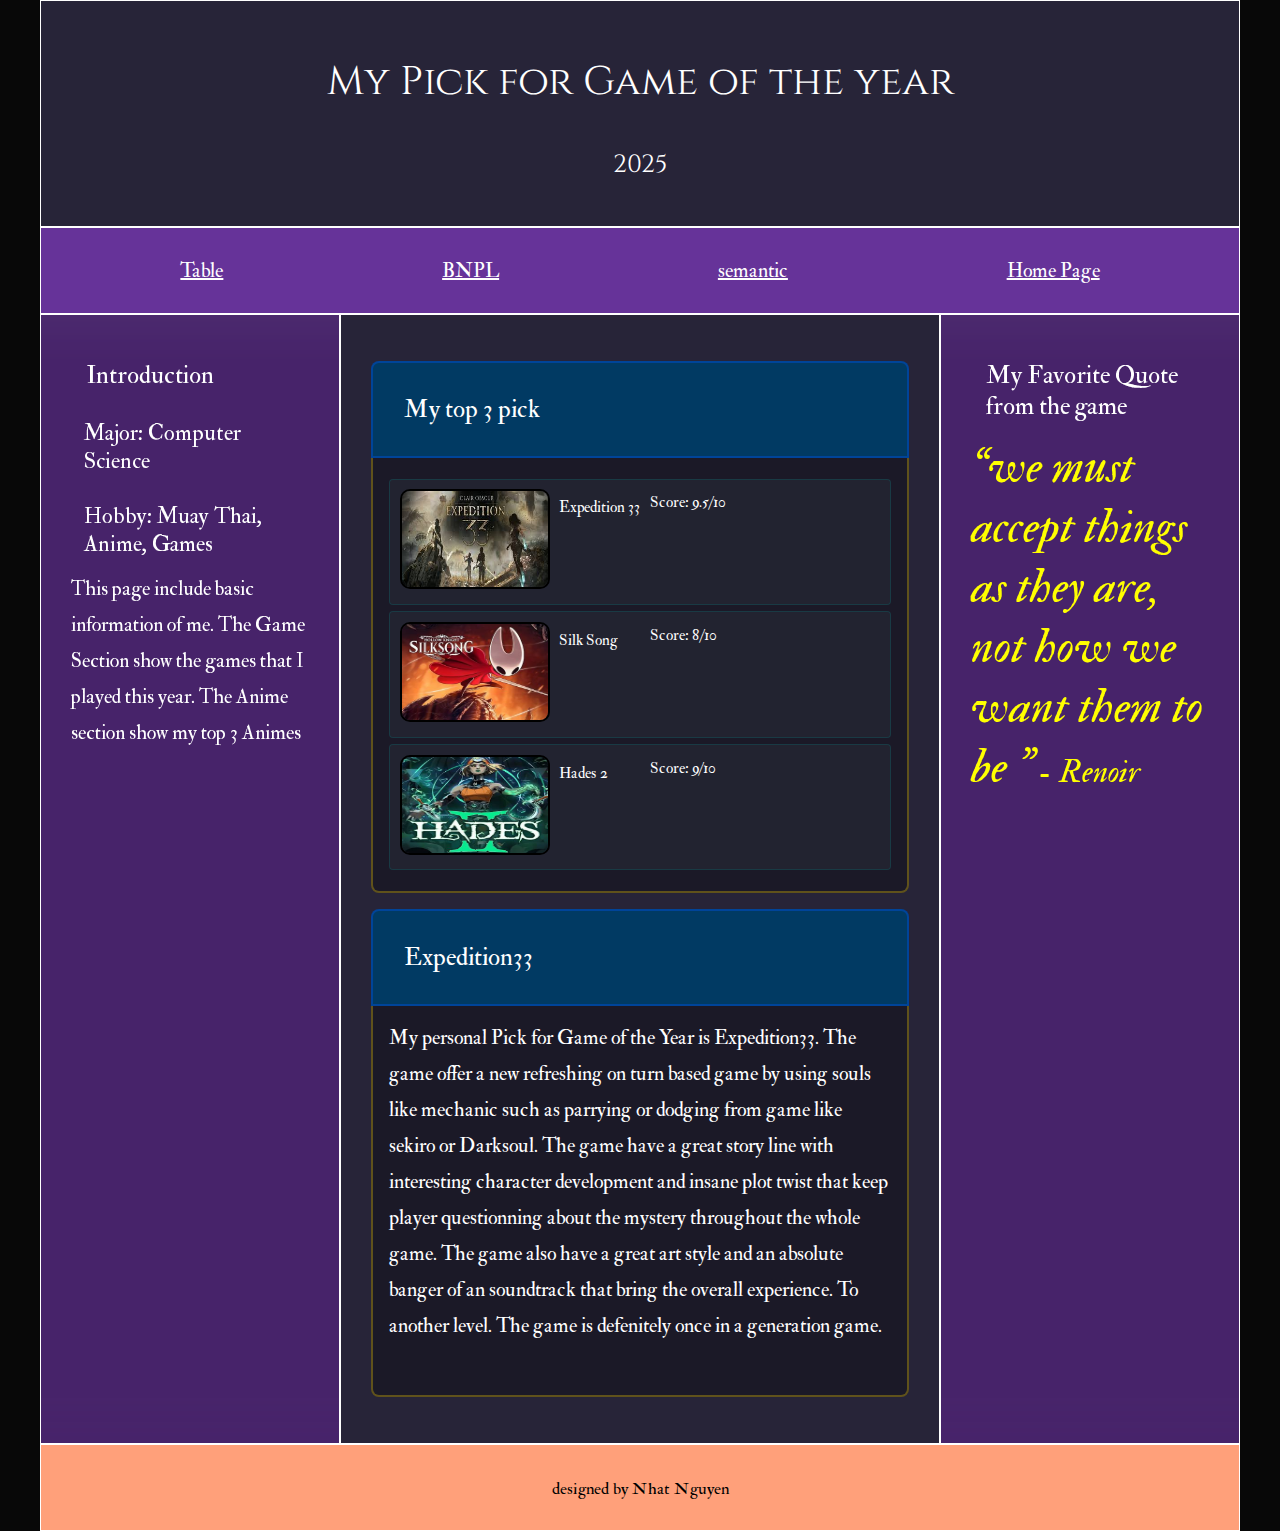
<file: index.html>
<!DOCTYPE html>
<html lang="en">
<head>
  <meta charset="UTF-8">
  <meta name="viewport" content="width=device-width, initial-scale=1.0">
  <meta http-equiv="X-UA-Compatible" content="ie=edge">
  <title>Nhat Nguyen Info Page</title>
  <link href="CSS/accessible_grid.css" rel="stylesheet">
</head>
<body>
<div class="container">
  <header>
    <div class="header_text">
      <h1>My Pick for Game of the year</h1>
      <h2>2025</h2>
    </div>
  </header>
  <nav aria-labelledby="main menu">
    <ul>
      <li><a href="table.html"><span aria-hidden="true">Table</span></a></li>
      <li><a href="buy_now_pay_later.html"><span aria-hidden="true">BNPL</span></a></li>
      <li><a href="semantic_outline.html"><span aria-hidden="true">semantic</span></a></li>
      <li><a href="home_page.html"><span aria-hidden="true">Home Page</span></a></li>
    </ul>
  </nav>
  <main>

    <section>
      <div class="body_header_text">
        <h2>My top 3 pick</h2>
      </div>
      <div class="body_body_text">

          <div class="inner_body_text">
            <div class="flex_container">
              <div><img src="img/Expedition33.jpg" alt="Description of Expedition 33" style="border: 2px solid black; border-radius: 10px;" width="150" height="100"></div>
              <div><h4>Expedition 33</h4></div>
                <div>
                  <P>Score: 9.5/10</P>
                </div>
            </div>
          </div>
          <div class="inner_body_text">
            <div class="flex_container">
              <div><img src="img/SilkSong.jpg" alt="Description of Silk Song" style="border: 2px solid black; border-radius: 10px;" width="150" height="100"></div>
              <div><h4>Silk Song</h4></div>
                <div>
                  <P>Score: 8/10 </P>
                </div>
            </div>
          </div>
          <div class="inner_body_text">
            <div class="flex_container">
              <div><img src="img/hades2.jpg" alt="Description of Nier Automata" style="border: 2px solid black; border-radius: 10px;" width="150" height="100"></div>
              <div><h4>Hades 2</h4></div>
                <div>
                  <P>Score: 9/10</P>
                </div>
            </div>
          </div>

      </div>
    </section>
    <section>
      <div class="body_header_text">
        <h2>Expedition33</h2>
      </div>
      <div class="body_body_text">
        <p>My personal Pick for Game of the Year is Expedition33. The game offer a new refreshing on turn based game by using souls like mechanic such as parrying or dodging from game like sekiro or Darksoul.
        The game have a great story line with interesting character development and insane plot twist that keep player questionning about the mystery throughout the whole game. The game also have a great art style and an absolute banger of an soundtrack that bring the overall experience.
        To another level. The game is defenitely once in a generation game.
        </p>
      
        

      </div>
    </section>

  </main>
  <aside id="aside1">
    <h2>Introduction</h2>
    <h3>Major: Computer Science</h3>
    <h3>Hobby: Muay Thai, Anime, Games</h3>
    <p>This page include basic information of me. The Game Section show the games that I played this year. The Anime section show my top 3 Animes </p>
  </aside>
  <aside id="aside2">
    <h2>My Favorite Quote from the game</h2>
    <blockquote cite="https://clair-obscur.fandom.com/wiki/Renoir">
            <q id="quote">we must accept things as they are, not how we want them to be </q>
            <cite> - Renoir</cite>
  </aside>
  <footer>
    <small> designed by Nhat Nguyen</small>
  </footer>

</div> 
</body>
</html>
</file>
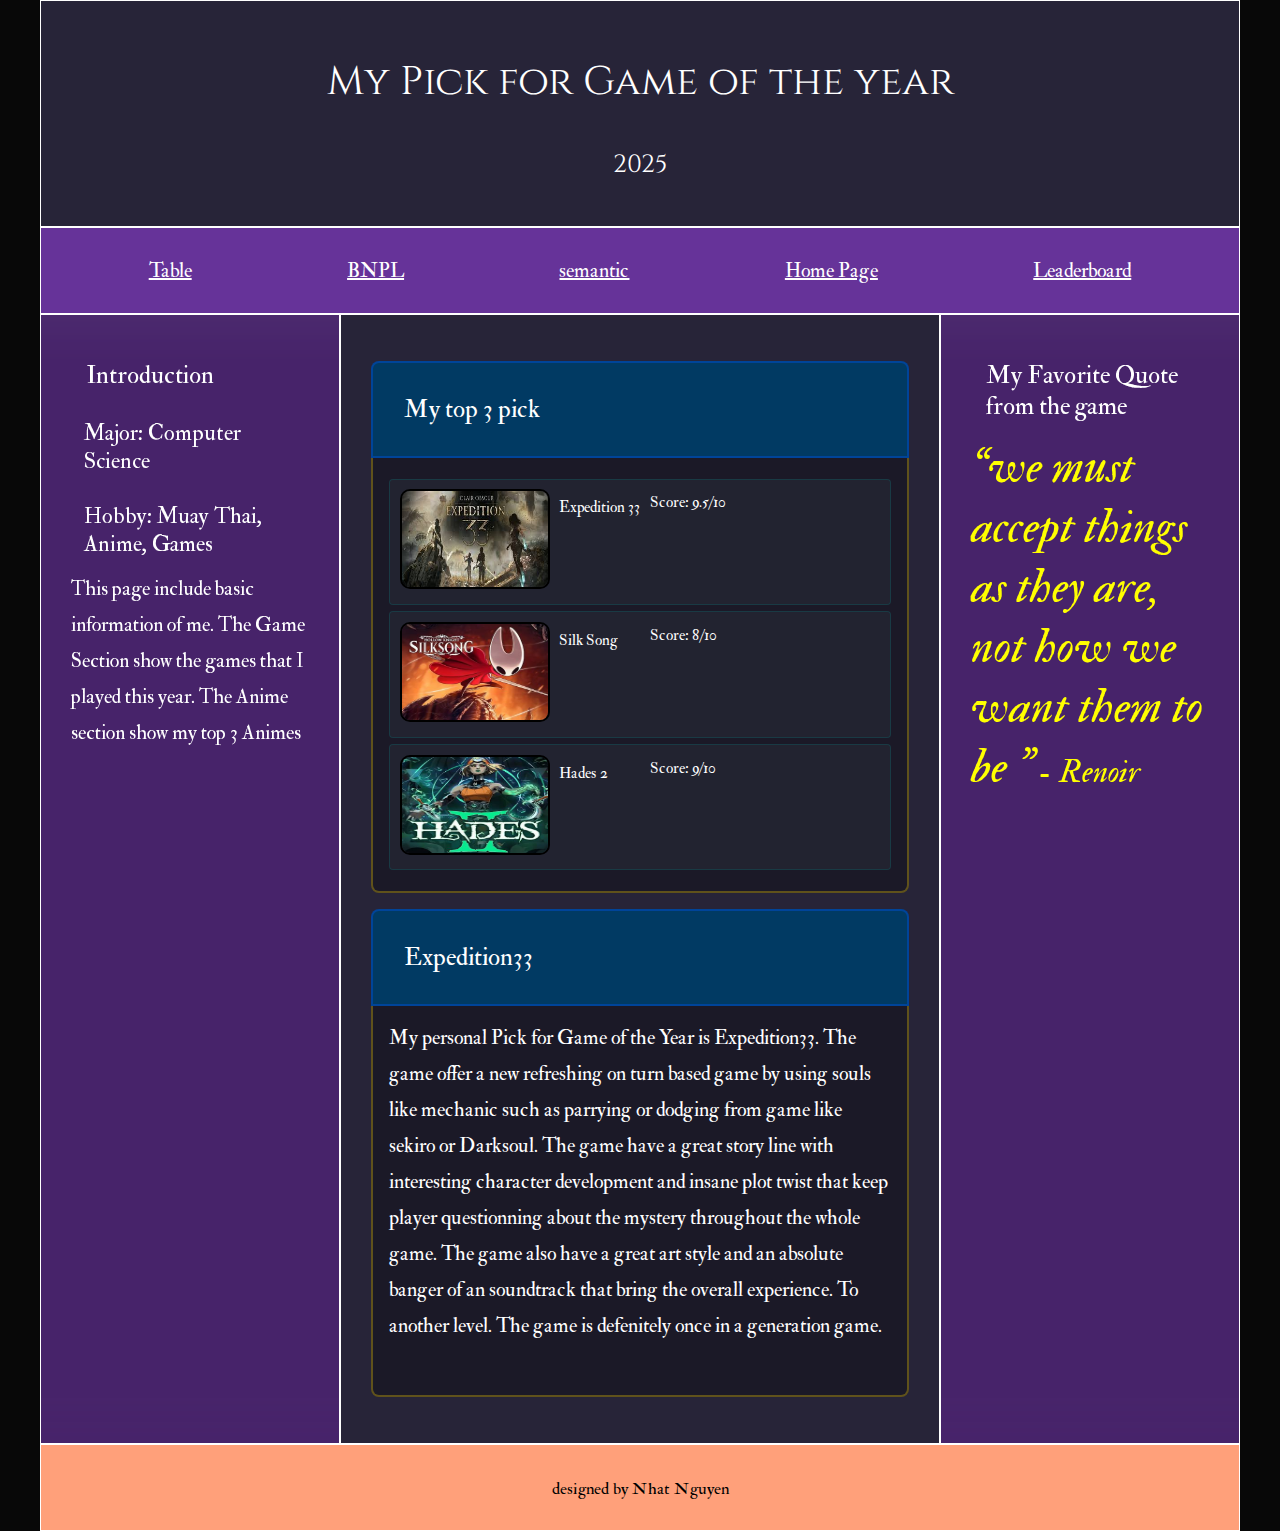
<file: templates/index.html>
<!DOCTYPE html>
<html lang="en">
<head>
  <meta charset="UTF-8">
  <meta name="viewport" content="width=device-width, initial-scale=1.0">
  <meta http-equiv="X-UA-Compatible" content="ie=edge">
  <title>Nhat Nguyen Info Page</title>
  <link href="../static/CSS/accessible_grid.css" rel="stylesheet">
</head>
<body>
<div class="container">
  <header>
    <div class="header_text">
      <h1>My Pick for Game of the year</h1>
      <h2>2025</h2>
    </div>
  </header>
  <nav aria-labelledby="main menu">
    <ul>
      <li><a href="table.html"><span aria-hidden="true">Table</span></a></li>
      <li><a href="buy_now_pay_later.html"><span aria-hidden="true">BNPL</span></a></li>
      <li><a href="semantic_outline.html"><span aria-hidden="true">semantic</span></a></li>
      <li><a href="home_page.html"><span aria-hidden="true">Home Page</span></a></li>
      <li><a href="leaderboard.html"><span aria-hidden="true">Leaderboard</span></a></li>
    </ul>
  </nav>
  <main>

    <section>
      <div class="body_header_text">
        <h2>My top 3 pick</h2>
      </div>
      <div class="body_body_text">

          <div class="inner_body_text">
            <div class="flex_container">
              <div><img src="../img/Expedition33.jpg" alt="Description of Expedition 33" style="border: 2px solid black; border-radius: 10px;" width="150" height="100"></div>
              <div><h4>Expedition 33</h4></div>
                <div>
                  <P>Score: 9.5/10</P>
                </div>
            </div>
          </div>
          <div class="inner_body_text">
            <div class="flex_container">
              <div><img src="../img/SilkSong.jpg" alt="Description of Silk Song" style="border: 2px solid black; border-radius: 10px;" width="150" height="100"></div>
              <div><h4>Silk Song</h4></div>
                <div>
                  <P>Score: 8/10 </P>
                </div>
            </div>
          </div>
          <div class="inner_body_text">
            <div class="flex_container">
              <div><img src="../img/hades2.jpg" alt="Description of Nier Automata" style="border: 2px solid black; border-radius: 10px;" width="150" height="100"></div>
              <div><h4>Hades 2</h4></div>
                <div>
                  <P>Score: 9/10</P>
                </div>
            </div>
          </div>

      </div>
    </section>
    <section>
      <div class="body_header_text">
        <h2>Expedition33</h2>
      </div>
      <div class="body_body_text">
        <p>My personal Pick for Game of the Year is Expedition33. The game offer a new refreshing on turn based game by using souls like mechanic such as parrying or dodging from game like sekiro or Darksoul.
        The game have a great story line with interesting character development and insane plot twist that keep player questionning about the mystery throughout the whole game. The game also have a great art style and an absolute banger of an soundtrack that bring the overall experience.
        To another level. The game is defenitely once in a generation game.
        </p>
      
        

      </div>
    </section>

  </main>
  <aside id="aside1">
    <h2>Introduction</h2>
    <h3>Major: Computer Science</h3>
    <h3>Hobby: Muay Thai, Anime, Games</h3>
    <p>This page include basic information of me. The Game Section show the games that I played this year. The Anime section show my top 3 Animes </p>
  </aside>
  <aside id="aside2">
    <h2>My Favorite Quote from the game</h2>
    <blockquote cite="https://clair-obscur.fandom.com/wiki/Renoir">
            <q id="quote">we must accept things as they are, not how we want them to be </q>
            <cite> - Renoir</cite>
  </aside>
  <footer>
    <small> designed by Nhat Nguyen</small>
  </footer>

</div> 
</body>
</html>
</file>
<file: CSS/accessible_grid.css>
@import url('https://fonts.googleapis.com/css2?family=Bebas+Neue&family=Cinzel:wght@400..900&family=IM+Fell+Double+Pica:ital@0;1&display=swap');
@import url('https://fonts.googleapis.com/css2?family=Material+Symbols+Outlined');
*,*:before,*:after {
  box-sizing: border-box;
  padding: 0;
  margin: 0;
}
.sr-only {
  border: 0;
  clip: rect(0, 0, 0, 0);
  height: 1px;
  margin: -1px;
  overflow: hidden;
  padding: 0;
  position: absolute;
  white-space: nowrap;
  width: 1px;

}

header {
  display: flex;
  justify-content: center;
  gap: 1rem;             
  padding: 1.5em;
  border: 1px black solid;
  font-family: 'Cinzel';
}


body {
  background-color: #080808;
  /* background-image:
    linear-gradient(rgba(8,8,8,0.6), rgba(8,8,8,0.6)),
    url('../img/caver.jpg'); */
  background-position: center center;
  background-size: cover; 
  background-color: #080808;
  font-size: 15px;
  font-family: 'Im Fell Double Pica', 'Cinzel', serif;
  
}

h1,h2,h3,h4,a {
  font-weight: normal;
  padding: 0.6em;
  color: white;
}

h2 {font-size:1.25em;}

h3 {font-size:1.1em;}

p {
  margin-bottom: 1.8em;
  line-height: 1.8em;
  color: white;
  font-family: 'Im Fell Double Pica';
}

header,nav,main,aside,footer {
  padding: 1.5em;
  border: 1px white solid;
  font-size: 20px;
}

header {
  text-align: center;
}

footer {
  text-align: center;
} 

.container {
  max-width: 1200px;
  margin: 0 auto;
  background: Rebeccapurple;
  display: grid;
  width: 100%;
  min-height: 100vh;
  grid-template-columns:
   1fr       2fr       1fr;
  grid-template-areas:
  "heady     heady     heady"
  "navvy     navvy     navvy"
  "aside1    mainy     aside2"
  "aside1    mainy     aside2"
  "aside1    mainy     aside2"
  "footy     footy     footy";
}

header {grid-area: heady; background:rgba(34, 35, 48, 0.93);}
nav {grid-area: navvy; background: linear-gradient(
    90deg,
    var(--gradient-showcase-header-left) 0%,
    var(--color-showcase-header) 100%
  );}
main {grid-area: mainy; background: rgba(34, 35, 48, 0.93); max-height: 100%;}
#aside1 {grid-area: aside1; background-color: rgba(0, 0, 0, 0.3);
backdrop-filter: blur(20px);}

#aside2 {grid-area: aside2; background-color: rgba(0, 0, 0, 0.3);
backdrop-filter: blur(20px);}

footer {grid-area: footy; background: lightsalmon;}

nav ul {
  display: flex;
  flex-flow: row nowrap;
  justify-content: space-around;
}

nav ul li {
  list-style: none
}

@media screen
  and (min-width: 641px)
  and (max-width: 900px)  {
      .container {
      grid-template-columns:
        1fr 1fr;
      grid-template-areas:
        "heady heady"
        "navvy navvy"
        "mainy mainy"
        "aside1 aside2"
        "footy footy";
      }
}/* end tablet media query */

@media screen
      and (max-width: 640px)  {
    .container {
    grid-template-columns:
      1fr;
    grid-template-areas:
      "heady"
      "navvy"
      "mainy"
      "aside1"
      "aside2"
      "footy";
      width: 100%;
    }

    nav ul {
      flex-flow: column nowrap;
      text-align: center;
    }
    nav ul li a {
      display: block;
      padding: 10px 5px;
      margin: 5px;
      border: 1px black solid;
      background: red;

      }
} 
.body_header_text {
  background: #013a63;
  border: 2px solid rgba(0,90,255,0.35);
  border-radius: 8px 8px 0 0; 
  padding: 1rem;
  margin: 1rem auto 0; 
  max-width: 900px;
}

.body_body_text {
  background: rgba(0, 0, 0, 0.3);
  border: 2px solid rgba(255,215,0,0.3);
  border-top: none;              
  border-radius: 0 0 8px 8px;    
  padding: 0.9rem 1rem;
  margin: 0 auto 1rem;           
  max-width: 900px;
  box-sizing: border-box;
}

.inner_body_text {
  background: rgb(34, 35, 48); 
  border: 1px solid rgba(0,128,128,0.25);
  border-radius: 4px;
  padding: 0.6rem;
  margin: 0.4rem 0;
  font-size: 0.95rem;
}
.flex_container {
  display: flex;
  justify-content: column;
  /* gap: 2rem; */
}
.flex_container div {
  min-width: 100px;
}
.inner_body_text p {
  margin-bottom: 0;
  /* padding-left: 27rem; */
}
#quote {
  font-style: italic;
  font-size: 3rem;
  color: yellow;
}
cite {
  font-size: 2rem;
  color: yellow;
}
</file>
<file: static/CSS/accessible_grid.css>
@import url('https://fonts.googleapis.com/css2?family=Bebas+Neue&family=Cinzel:wght@400..900&family=IM+Fell+Double+Pica:ital@0;1&display=swap');
@import url('https://fonts.googleapis.com/css2?family=Material+Symbols+Outlined');
*,*:before,*:after {
  box-sizing: border-box;
  padding: 0;
  margin: 0;
}
.sr-only {
  border: 0;
  clip: rect(0, 0, 0, 0);
  height: 1px;
  margin: -1px;
  overflow: hidden;
  padding: 0;
  position: absolute;
  white-space: nowrap;
  width: 1px;

}

header {
  display: flex;
  justify-content: center;
  gap: 1rem;             
  padding: 1.5em;
  border: 1px black solid;
  font-family: 'Cinzel';
}


body {
  background-color: #080808;
  /* background-image:
    linear-gradient(rgba(8,8,8,0.6), rgba(8,8,8,0.6)),
    url('../img/caver.jpg'); */
  background-position: center center;
  background-size: cover; 
  background-color: #080808;
  font-size: 15px;
  font-family: 'Im Fell Double Pica', 'Cinzel', serif;
  
}

h1,h2,h3,h4,a {
  font-weight: normal;
  padding: 0.6em;
  color: white;
}

h2 {font-size:1.25em;}

h3 {font-size:1.1em;}

p {
  margin-bottom: 1.8em;
  line-height: 1.8em;
  color: white;
  font-family: 'Im Fell Double Pica';
}

header,nav,main,aside,footer {
  padding: 1.5em;
  border: 1px white solid;
  font-size: 20px;
}

header {
  text-align: center;
}

footer {
  text-align: center;
} 

.container {
  max-width: 1200px;
  margin: 0 auto;
  background: Rebeccapurple;
  display: grid;
  width: 100%;
  min-height: 100vh;
  grid-template-columns:
   1fr       2fr       1fr;
  grid-template-areas:
  "heady     heady     heady"
  "navvy     navvy     navvy"
  "aside1    mainy     aside2"
  "aside1    mainy     aside2"
  "aside1    mainy     aside2"
  "footy     footy     footy";
}

header {grid-area: heady; background:rgba(34, 35, 48, 0.93);}
nav {grid-area: navvy; background: linear-gradient(
    90deg,
    var(--gradient-showcase-header-left) 0%,
    var(--color-showcase-header) 100%
  );}
main {grid-area: mainy; background: rgba(34, 35, 48, 0.93); max-height: 100%;}
#aside1 {grid-area: aside1; background-color: rgba(0, 0, 0, 0.3);
backdrop-filter: blur(20px);}

#aside2 {grid-area: aside2; background-color: rgba(0, 0, 0, 0.3);
backdrop-filter: blur(20px);}

footer {grid-area: footy; background: lightsalmon;}

nav ul {
  display: flex;
  flex-flow: row nowrap;
  justify-content: space-around;
}

nav ul li {
  list-style: none
}

@media screen
  and (min-width: 641px)
  and (max-width: 900px)  {
      .container {
      grid-template-columns:
        1fr 1fr;
      grid-template-areas:
        "heady heady"
        "navvy navvy"
        "mainy mainy"
        "aside1 aside2"
        "footy footy";
      }
}/* end tablet media query */

@media screen
      and (max-width: 640px)  {
    .container {
    grid-template-columns:
      1fr;
    grid-template-areas:
      "heady"
      "navvy"
      "mainy"
      "aside1"
      "aside2"
      "footy";
      width: 100%;
    }

    nav ul {
      flex-flow: column nowrap;
      text-align: center;
    }
    nav ul li a {
      display: block;
      padding: 10px 5px;
      margin: 5px;
      border: 1px black solid;
      background: red;

      }
} 
.body_header_text {
  background: #013a63;
  border: 2px solid rgba(0,90,255,0.35);
  border-radius: 8px 8px 0 0; 
  padding: 1rem;
  margin: 1rem auto 0; 
  max-width: 900px;
}

.body_body_text {
  background: rgba(0, 0, 0, 0.3);
  border: 2px solid rgba(255,215,0,0.3);
  border-top: none;              
  border-radius: 0 0 8px 8px;    
  padding: 0.9rem 1rem;
  margin: 0 auto 1rem;           
  max-width: 900px;
  box-sizing: border-box;
}

.inner_body_text {
  background: rgb(34, 35, 48); 
  border: 1px solid rgba(0,128,128,0.25);
  border-radius: 4px;
  padding: 0.6rem;
  margin: 0.4rem 0;
  font-size: 0.95rem;
}
.flex_container {
  display: flex;
  justify-content: column;
  /* gap: 2rem; */
}
.flex_container div {
  min-width: 100px;
}
.inner_body_text p {
  margin-bottom: 0;
  /* padding-left: 27rem; */
}
#quote {
  font-style: italic;
  font-size: 3rem;
  color: yellow;
}
cite {
  font-size: 2rem;
  color: yellow;
}
</file>
